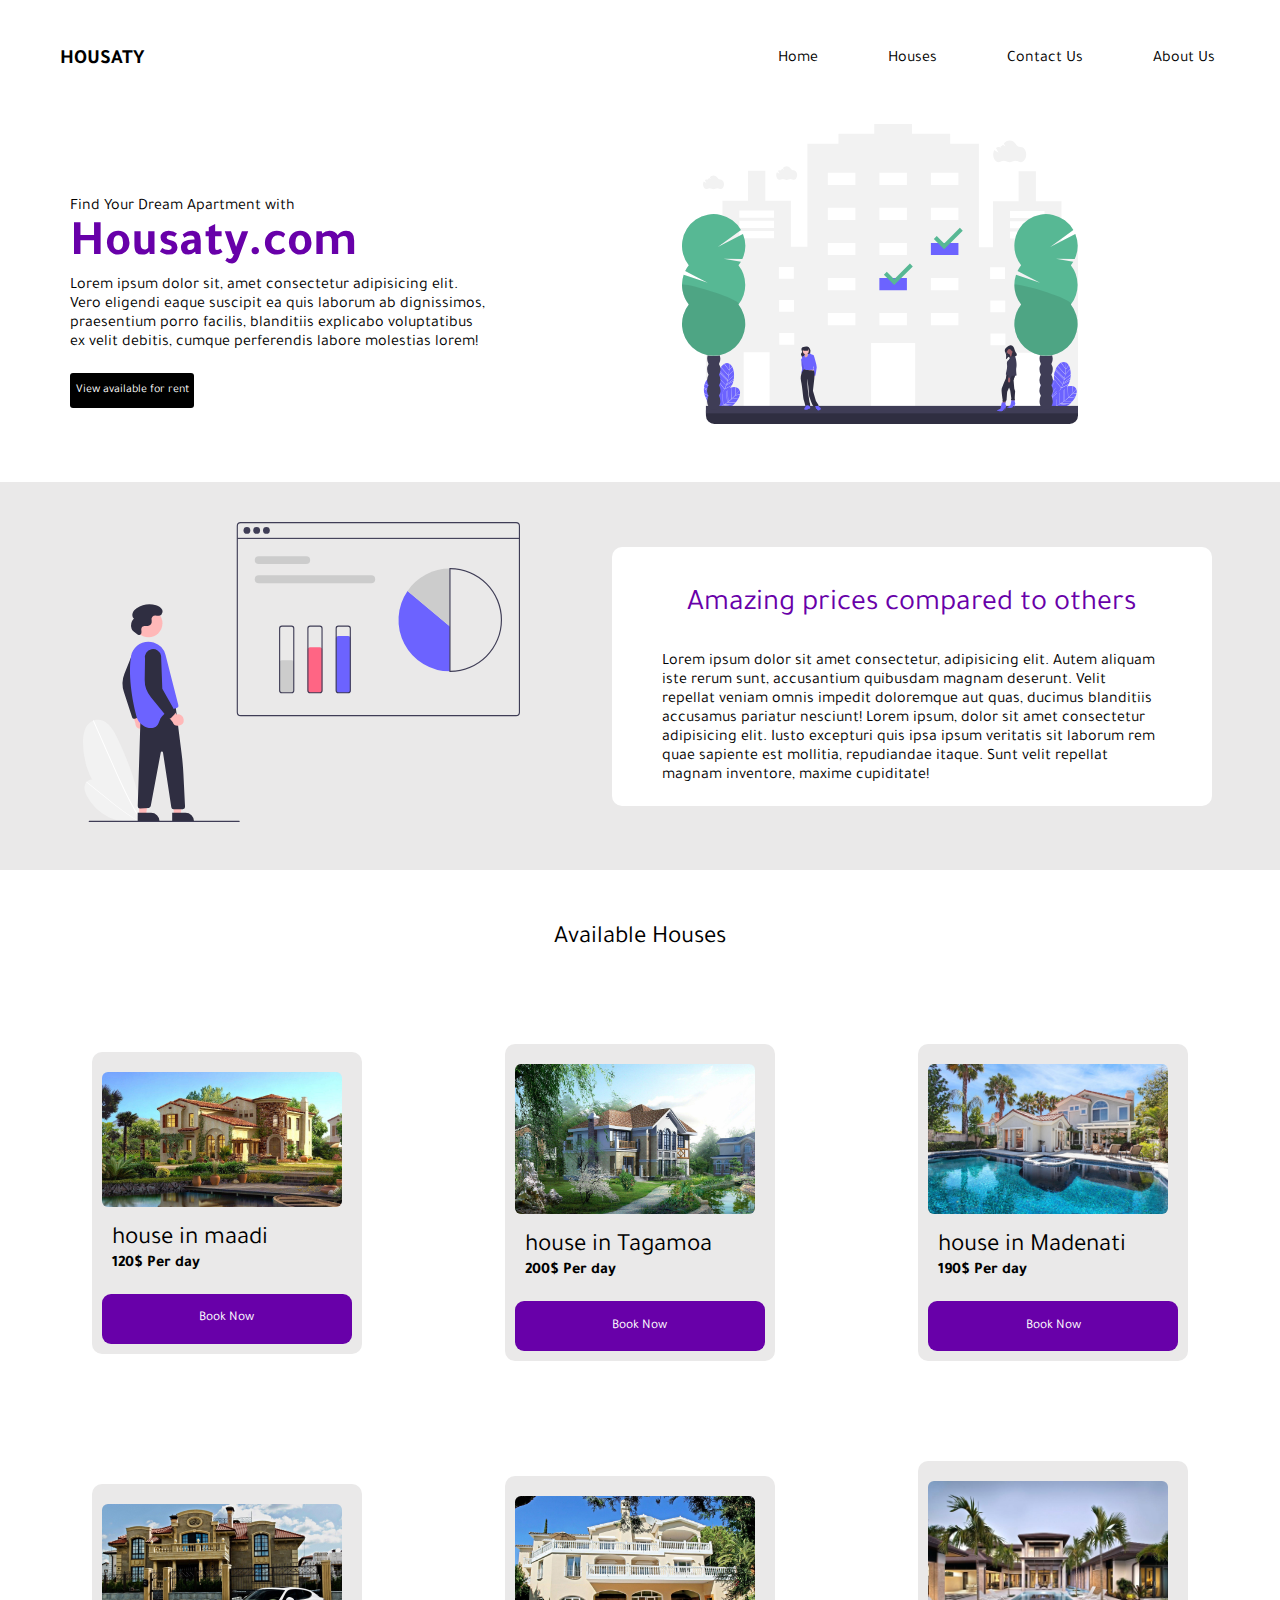
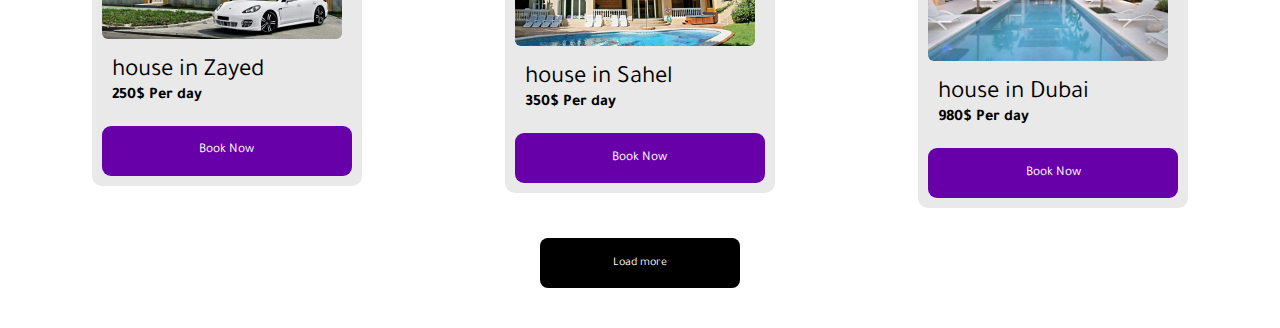
<file: index.html>
<!DOCTYPE html>
<html lang="en">
<head>
    <meta charset="UTF-8">
    <meta name="viewport" content="width=device-width, initial-scale=1.0">
    <title>Housaty</title>
    <link rel="stylesheet" href="housaty.css">
    <script>
      function login(){
        window.open("housaty_error.html",'_self')
      }

      function toggleMenu() {
        var menu = document.getElementById("nav-menu");
        if (menu.style.display === "block") {
          menu.style.display = "none";
        } else {
          menu.style.display = "block";
        }
      }
    </script>
</head>
<body>
<div class="container">
    <div class="back-ground">
        <div class="right-section">
            <span>HOUSATY</span>
        </div>
        <div class="left-section">
            <div class="hamburger" onclick="toggleMenu()">
                ☰
            </div>
            <ul id="nav-menu">
                <li>Home</li>
                <li>Houses</li>
                <li>Contact Us</li>
                <li>About Us</li>
            </ul>
        </div>
    </div>
    <div class="content">
        <div class="titles">
            <span class="name">Find Your Dream Apartment with</span><br>
            <span class="adv">Housaty.com</span>
            <br>
            <p id="p">Lorem ipsum dolor sit, amet consectetur adipisicing elit. Vero eligendi eaque suscipit ea quis laborum ab dignissimos, praesentium porro facilis, blanditiis explicabo voluptatibus ex velit debitis, cumque perferendis labore molestias lorem!</p>
            <button class="rent">View available for rent</button>
        </div>
        <div class="photo">
            <img src="images/undraw_apartment_rent_o-0-ut.svg"/>
        </div>
    </div>
</div>
<div class="Section2">
    <div class="chart">
        <img src="images/undraw_charts_re_5qe9.svg">
    </div>
    <div class="cont">
        <span class="title">Amazing prices compared to others</span>
        <p>Lorem ipsum dolor sit amet consectetur, adipisicing elit. Autem aliquam iste rerum sunt, accusantium quibusdam magnam deserunt. Velit repellat veniam omnis impedit doloremque aut quas, ducimus blanditiis accusamus pariatur nesciunt!
            Lorem ipsum, dolor sit amet consectetur adipisicing elit. Iusto excepturi quis ipsa ipsum veritatis sit laborum rem quae sapiente est mollitia, repudiandae itaque. Sunt velit repellat magnam inventore, maxime cupiditate!
        </p>
    </div>
</div>
<div class="section3">
    <span id="title">Available Houses</span>
    <div class="row1">
        <div class="card1">
            <img src="images/wp2464213-beautiful-house-wallpapers.jpg" class="photo-view"/>
            <span class="description">house in maadi</span>
            <div class="details">
                <h6 class="price">120$ Per day</h6>
                <button class="book" style="height: 50px;" onclick="login()">Book Now</button>
            </div>
        </div>
        <div class="card2">
            <img src="images/wp2464214-beautiful-house-wallpapers.jpg" class="photo-view" />
            <span class="description">house in Tagamoa</span>
            <div class="details">
                <h6 class="price">200$ Per day</h6>
                <button class="book" style="height: 50px;" onclick="login()">Book Now</button>
            </div>
        </div>
        <div class="card3">
            <img src="images/wp2464219-beautiful-house-wallpapers.jpg" class="photo-view" />
            <span class="description">house in Madenati</span>
            <div class="details">
                <h6 class="price">190$ Per day</h6>
                <button class="book" style="height: 50px;" onclick="login()">Book Now</button>
            </div>
        </div>
    </div>
    <div class="row2">
        <div class="card1">
            <img src="images/wp2464263-beautiful-house-wallpapers.jpg" class="photo-view" />
            <span class="description">house in Zayed</span>
            <div class="details">
                <h6 class="price">250$ Per day</h6>
                <button class="book" style="height: 50px;" onclick="login()">Book Now</button>
            </div>
        </div>
        <div class="card2">
            <img src="images/wp2464230-beautiful-house-wallpapers.jpg" class="photo-view" />
            <span class="description">house in Sahel</span>
            <div class="details">
                <h6 class="price">350$ Per day</h6>
                <button class="book" style="height: 50px;" onclick="login()">Book Now</button>
            </div>
        </div>
        <div class="card3">
            <img src="images/wp2464272-beautiful-house-wallpapers.jpg" class="photo-view" />
            <span class="description">house in Dubai</span>
            <div class="details">
                <h6 class="price">980$ Per day</h6>
                <button class="book" style="height: 50px;" onclick="login()">Book Now</button>
            </div>
        </div>
    </div>
    <button class="rent load" onclick="login()"> Load more</button>
</div>
<script src="housaty.js"></script>
</body>
</html>
</file>
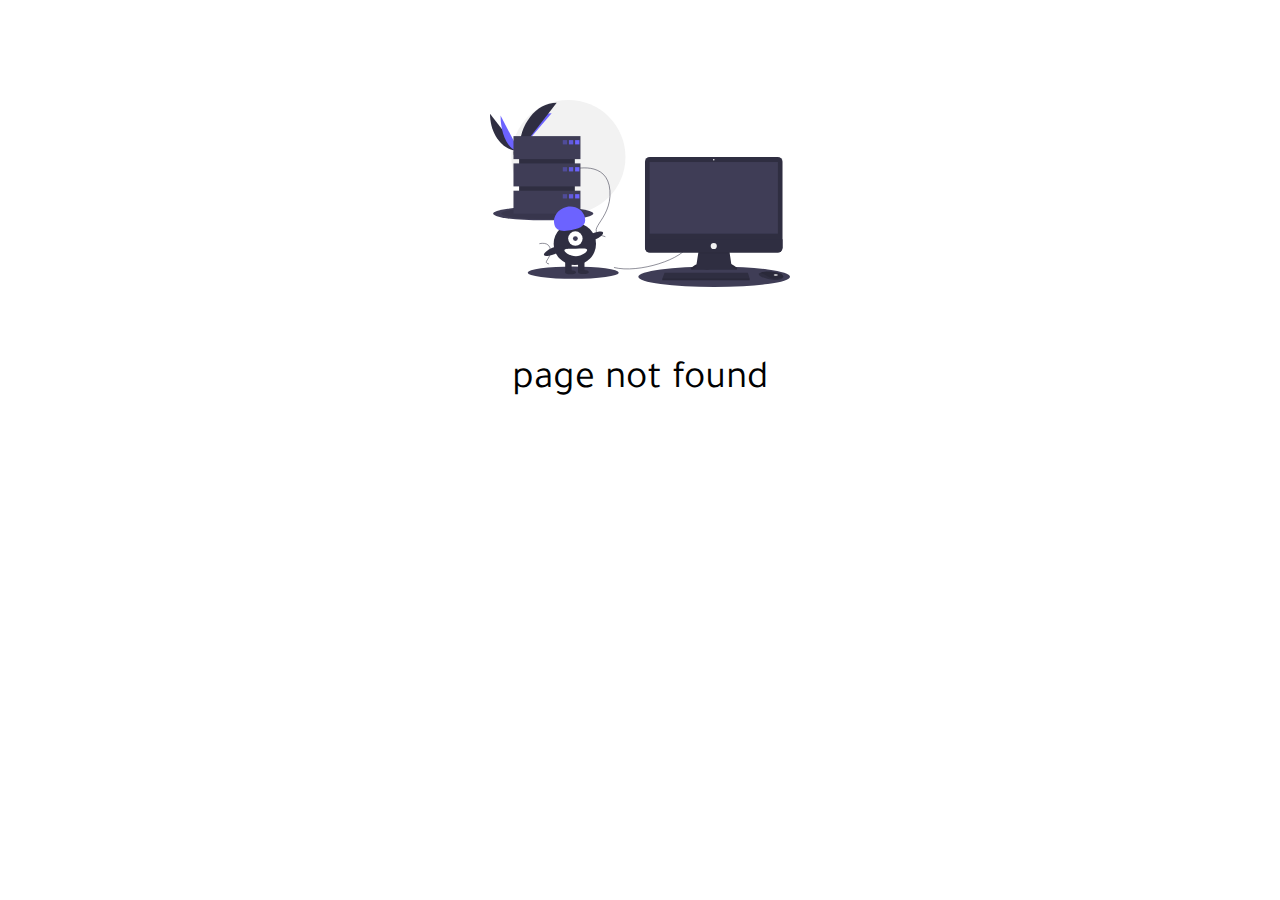
<file: housaty_error.html>
<!DOCTYPE html>
<html lang="en">
<head>
    <meta charset="UTF-8">
    <meta name="viewport" content="width=device-width, initial-scale=1.0">
    <title>Error</title>
    <link rel="stylesheet" href="housaty_error.css">
</head>
<body>
    <div class="div">
<img src="images/server_down.svg">
<span> page not found</span>
</div>
</body>
</html>
</file>
<file: housaty.css>
@import url('https://fonts.googleapis.com/css2?family=Tajawal:wght@200;300;400;500;700;800;900&display=swap');

* {
    box-sizing: border-box;
    padding: 0;
    margin: 0;
    font-family: 'Tajawal';
}

body {
    width: 100%;
    height: 100vh;
}

.back-ground {
    display: flex;
    justify-content: space-between;
    width: 100%;
    align-items: center;
    flex-wrap: wrap;
}

.container {
    background: #ffffff;
    padding: 20px;
}

.left-section {
    display: flex;
    align-items: center;
    flex-wrap: wrap;
}

.hamburger {
    display: none;
    cursor: pointer;
    font-size: 24px;
    margin-right: 20px;
}

ul {
    display: flex;
    align-items: center;
    flex-wrap: wrap;
}

ul li {
    list-style: none;
    color: rgb(0, 0, 0);
    padding-right: 20px;
    margin: 25px;
    cursor: pointer;
    margin-top: 30px;
    transition: 0.5s;
}

.right-section {
    color: rgb(0, 0, 0);
    font-weight: 700;
    margin: 20px;
    font-size: 20px;
    margin-left: 40px;
    margin-top: 25px;
    cursor: pointer;
}

.titles {
    color: rgb(0, 0, 0);
    margin-left: 50px;
    margin-top: 49px;
}

.content {
    display: flex;
    align-items: center;
    justify-content: space-between;
    flex-wrap: wrap;
}

img {
    max-width: 100%;
    height: 300px;
    margin-left: 10px;
}

.titles .adv {
    font-size: 50px;
    font-weight: 700;
    color: #6800a9;
}

#p {
    width: 100%;
    max-width: 420px;
}

.photo {
    margin: 30px auto;
}

.rent {
    color: white;
    background-color: black;
    border: 0;
    cursor: pointer;
    height: 35px;
    border-radius: 3px;
    width: 124px;
    margin-top: 20px;
    font-size: 12px;
    text-align: center;
    transition: 1s;
}

ul li:hover {
    color: #6800a9;
}

button:hover {
    background-color: #6800a9;
}

.Section2 {
    display: flex;
    align-items: center;
    width: 100%;
    padding: 20px;
    background: #eae9e9;
    justify-content: space-between;
    flex-wrap: wrap;
}

.Section2 .title {
    font-size: 30px;
    margin-top: 20px;
    color: #6800a9;
}

.chart img {
    width: 100%;
   
}

.chart {
    margin: 20px auto;
}

.cont {
    display: flex;
    flex-direction: column;
    align-items: center;
    width: 100%;
    max-width: 600px;
    height: auto;
    border-radius: 10px;
    background-color: #ffffff;
    padding: 20px;
    margin: 20px auto;
}

.cont p {
    width: 100%;
    max-width: 500px;
    margin-top: 30px;
}

::-webkit-scrollbar {}

.section3 {
    display: flex;
    align-items: center;
    width: 100%;
    padding: 20px;
    background: #ffffff;
    flex-direction: column;
}

#title {
    font-size: 25px;
    margin-top: 34px;
}

.row1, .row2 {
    width: 100%;
    display: flex;
    align-items: center;
    margin-top: 80px;
    justify-content: space-around;
    flex-wrap: wrap;
}

.card1, .card2, .card3 {
    width: 100%;
    max-width: 270px;
    background-color: #eae9e9;
    border-radius: 10px;
    align-items: center;
    height: auto;
    cursor: pointer;
    margin: 10px;
    padding: 10px;
}

.photo-view {
    width: 100%;
    height: auto;
    max-width: 240px;
    margin: 10px auto;
    border-radius: 6px;
}

.details {
    height: auto;
    display: flex;
    flex-direction: column;
}

.price {
    display: inline-flex;
    margin-left: 10px;
    font-size: medium;
}

.book {
    margin-top: 20px;
    background-color: #6800a9;
    color: white;
    width: 100%;
    border: 0;
    border-radius: 9px;
    height: 50px;
    cursor: pointer;
}

.description {
    font-size: 25px;
    margin: 20px 10px;
}

.load {
    color: #ffffff;
    margin: 20px 0;
    border-radius: 8px;
    height: 50px;
    width: 100%;
    max-width: 200px;
}

/* Media Queries */
@media (max-width: 768px) {
    .titles {
        margin-left: 20px;
        margin-top: 20px;
        text-align: center;
    }
    .content {
        flex-direction: column;
        align-items: center;
    }
    .photo {
        margin: 20px auto;
    }
    .Section2, .section3 {
        padding: 10px;
    }
    .cont, .chart img {
        width: 100%;
        max-width: none;
    }
    ul {
        flex-direction: column;
    }
    ul li {
        margin: 10px 0;
    }
}

@media (max-width: 480px) {
    .titles .adv {
        font-size: 30px;
    }
    .price, .description {
        font-size: 20px;
        text-align: center;
    }
    .rent, .book {
        width: 100%;
    }
    .card1, .card2, .card3 {
        width: 100%;
        margin: 10px 0;
    }
    #p {
        max-width: 100%;
    }
}
</file>
<file: housaty_error.css>
@import url('https://fonts.googleapis.com/css2?family=Tajawal:wght@200;300;400;500;700;800;900&display=swap');
* {
    box-sizing: border-box;
    padding: 0;
    margin: 0;
    font-family: 'Tajawal';
    align-items: center;
}

.div{
    align-items: center;
    display: flex;
    flex-direction: column;
    margin-top: 100px;
}
img{
    width: 300px;
}
span{
    font-size: 40px;
    display: block;
    margin-top: 70px;
}
</file>
